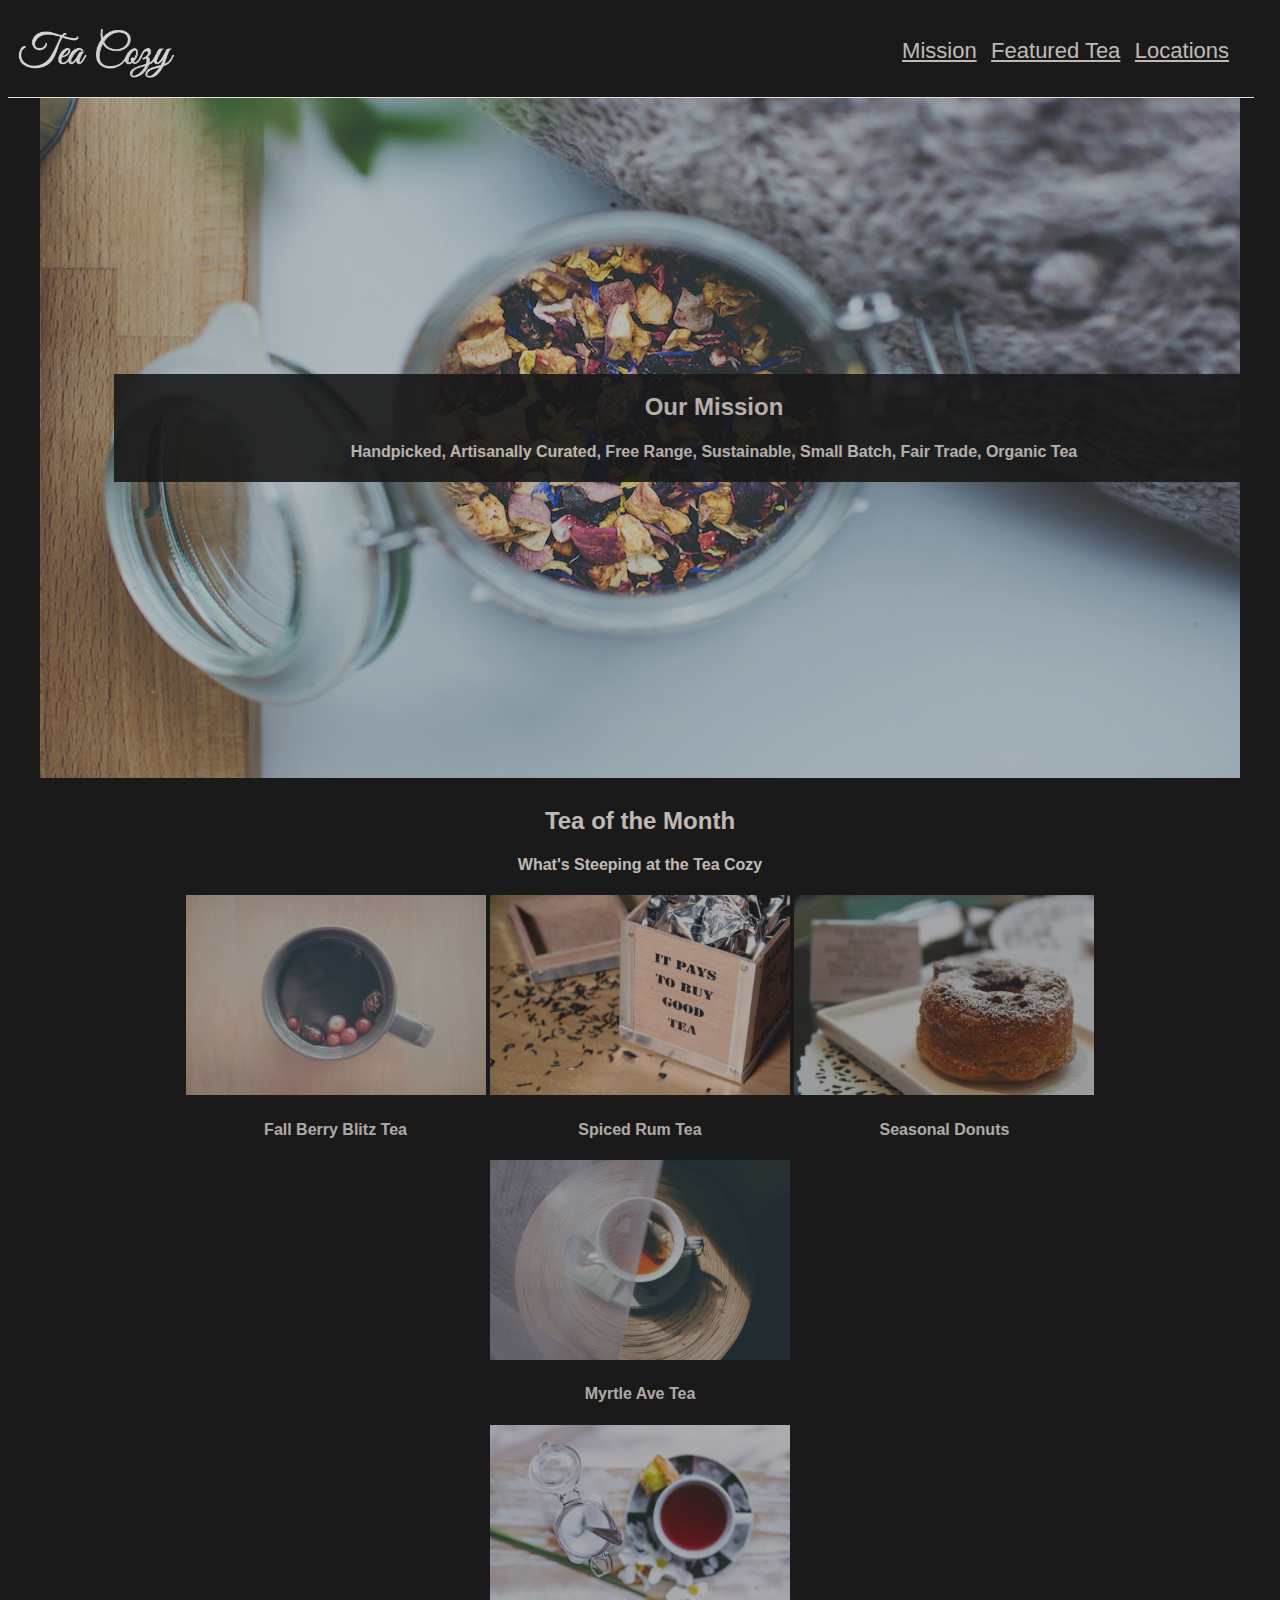
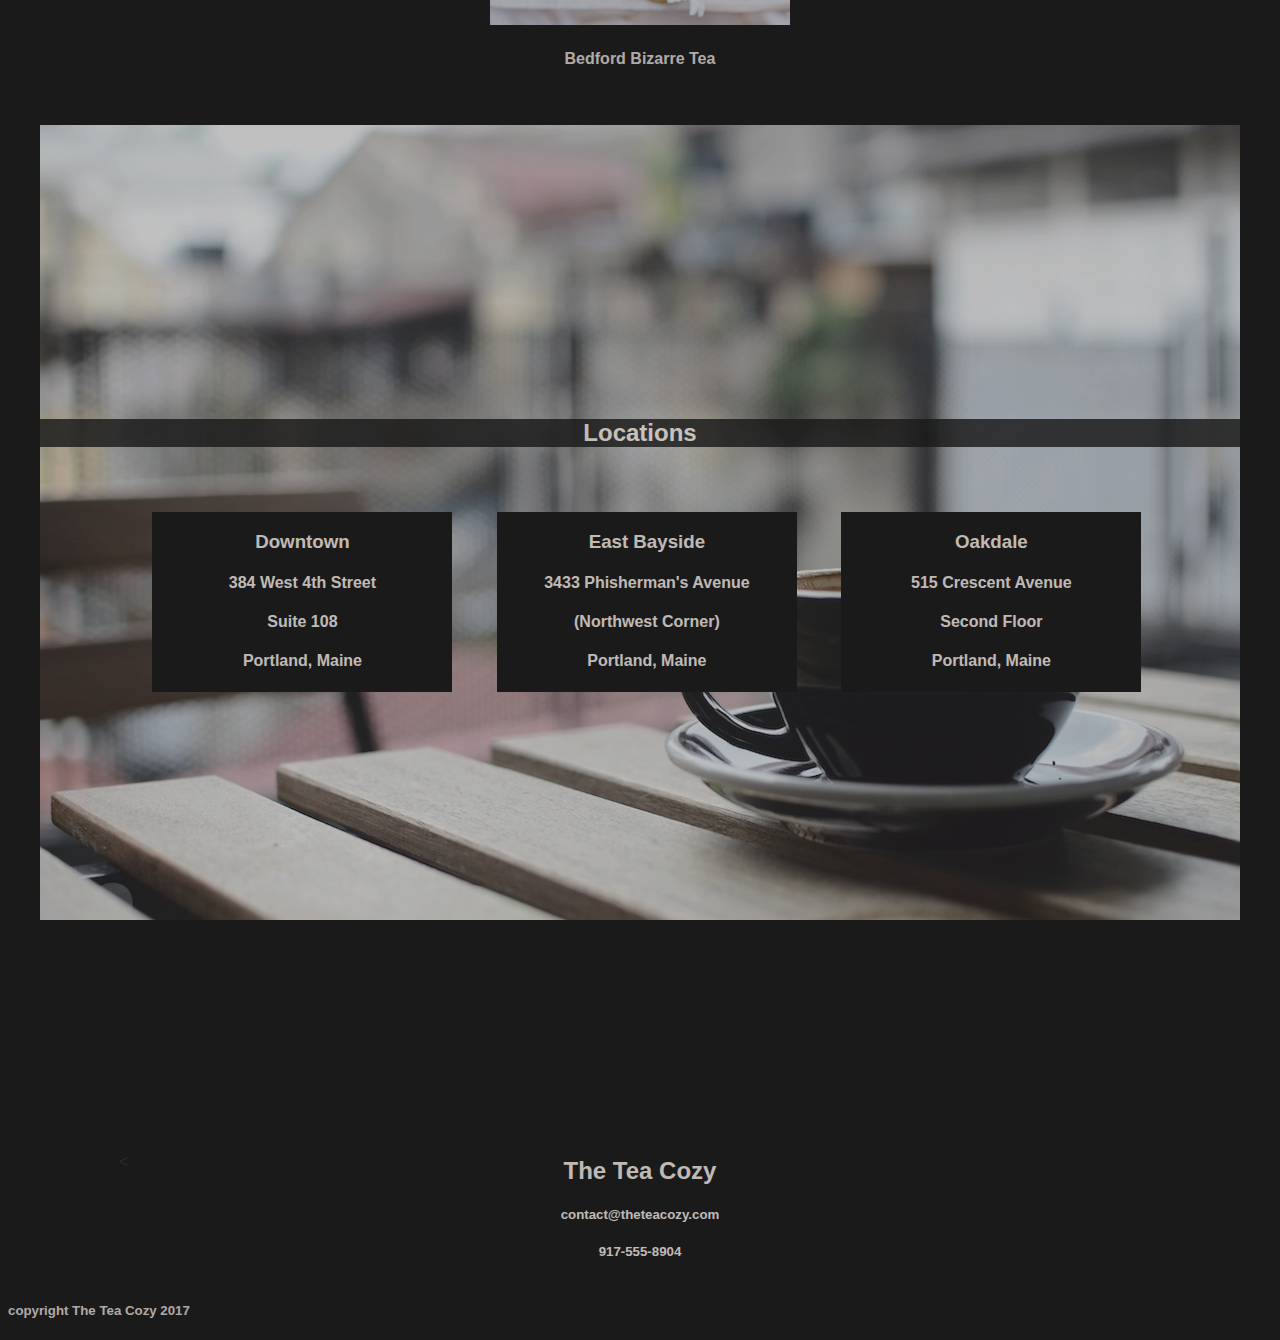
<file: index.html>
<!DOCTYPE html>
<html lang="en">
<head>
    <meta charset="UTF-8">
    <meta http-equiv="X-UA-Compatible" content="IE=edge">
    <meta name="viewport" content="width=device-width, initial-scale=1.0">
    <title>The Tea Cozy</title>
    <link rel="stylesheet" href="style.css">
</head>
<body>
    <nav>
        <img class="logo-img" src="img-tea-cozy-logo.png">
        <div class="nav-link">
            <a href="#mission">Mission</a>
            <a href="#featured">Featured Tea</a></li>
            <a href="#locations">Locations</a>
        </div>
    </nav>
    <div id="mission">
        <img class="mission-background" src="img-mission-background.jpg">
        <div class="mission-panel">
            <h2>Our Mission</h2>
            <h4>Handpicked, Artisanally Curated, Free Range, Sustainable, Small Batch, Fair Trade, Organic Tea</h4>
        </div>
    </div>
    <div id="featured">
        <h2>Tea of the Month</h2>
        <h4>What's Steeping at the Tea Cozy</h4>
        <div class="featured-panel">
            <img class="tea-pic" src="img-berryblitz.jpg">
            <h4>Fall Berry Blitz Tea</h4>
        </div>
        <div class="featured-panel">
            <img class="tea-pic" src="img-spiced-rum.jpg">
            <h4>Spiced Rum Tea</h4>
        </div>
        <div class="featured-panel">
            <img class="tea-pic" src="img-donut.jpg">
            <h4>Seasonal Donuts</h4>
        </div>
        <div class="featured-panel">
            <img class="tea-pic" src="img-myrtle-ave.jpg">
            <h4>Myrtle Ave Tea</h4>
        </div>
        <div class="feaetured-panel">
            <img class="tea-pic" src="img-bedford-bizarre.jpg">
            <h4>Bedford Bizarre Tea</h4>
        </div>
    </div>
    <br><br>
    <div id="locations">
        <img class="location-background" src="img-locations-background.jpg">
        <div class="location-panel"><h2>Locations</h2></div><
            <div class="location-address-panel">
                <h3>Downtown</h3>
                <h4>384 West 4th Street</h4>
                <h4>Suite 108</h4>
                <h4>Portland, Maine</h4>
            </div>
            <div class="location-address-panel">
                <h3>East Bayside</h3>
                <h4>3433 Phisherman's Avenue</h4>
                <h4>(Northwest Corner)</h4>
                <h4>Portland, Maine</h4>
            </div>
            <div class="location-address-panel">
                <h3>Oakdale</h3>
                <h4>515 Crescent Avenue</h4>
                <h4>Second Floor</h4>
                <h4>Portland, Maine</h4>
            </div>
    </div>
    </div id="contact">
        <div class="contact-info">
            <h2>The Tea Cozy</h2>
            <h5>contact@theteacozy.com</h5>
            <h5>917-555-8904</h5>
        </div>
    <footer>
        <div class="copyright">
            <h5>copyright The Tea Cozy 2017</h5>
        </div>
    </footer>
</body>
</html>
</file>
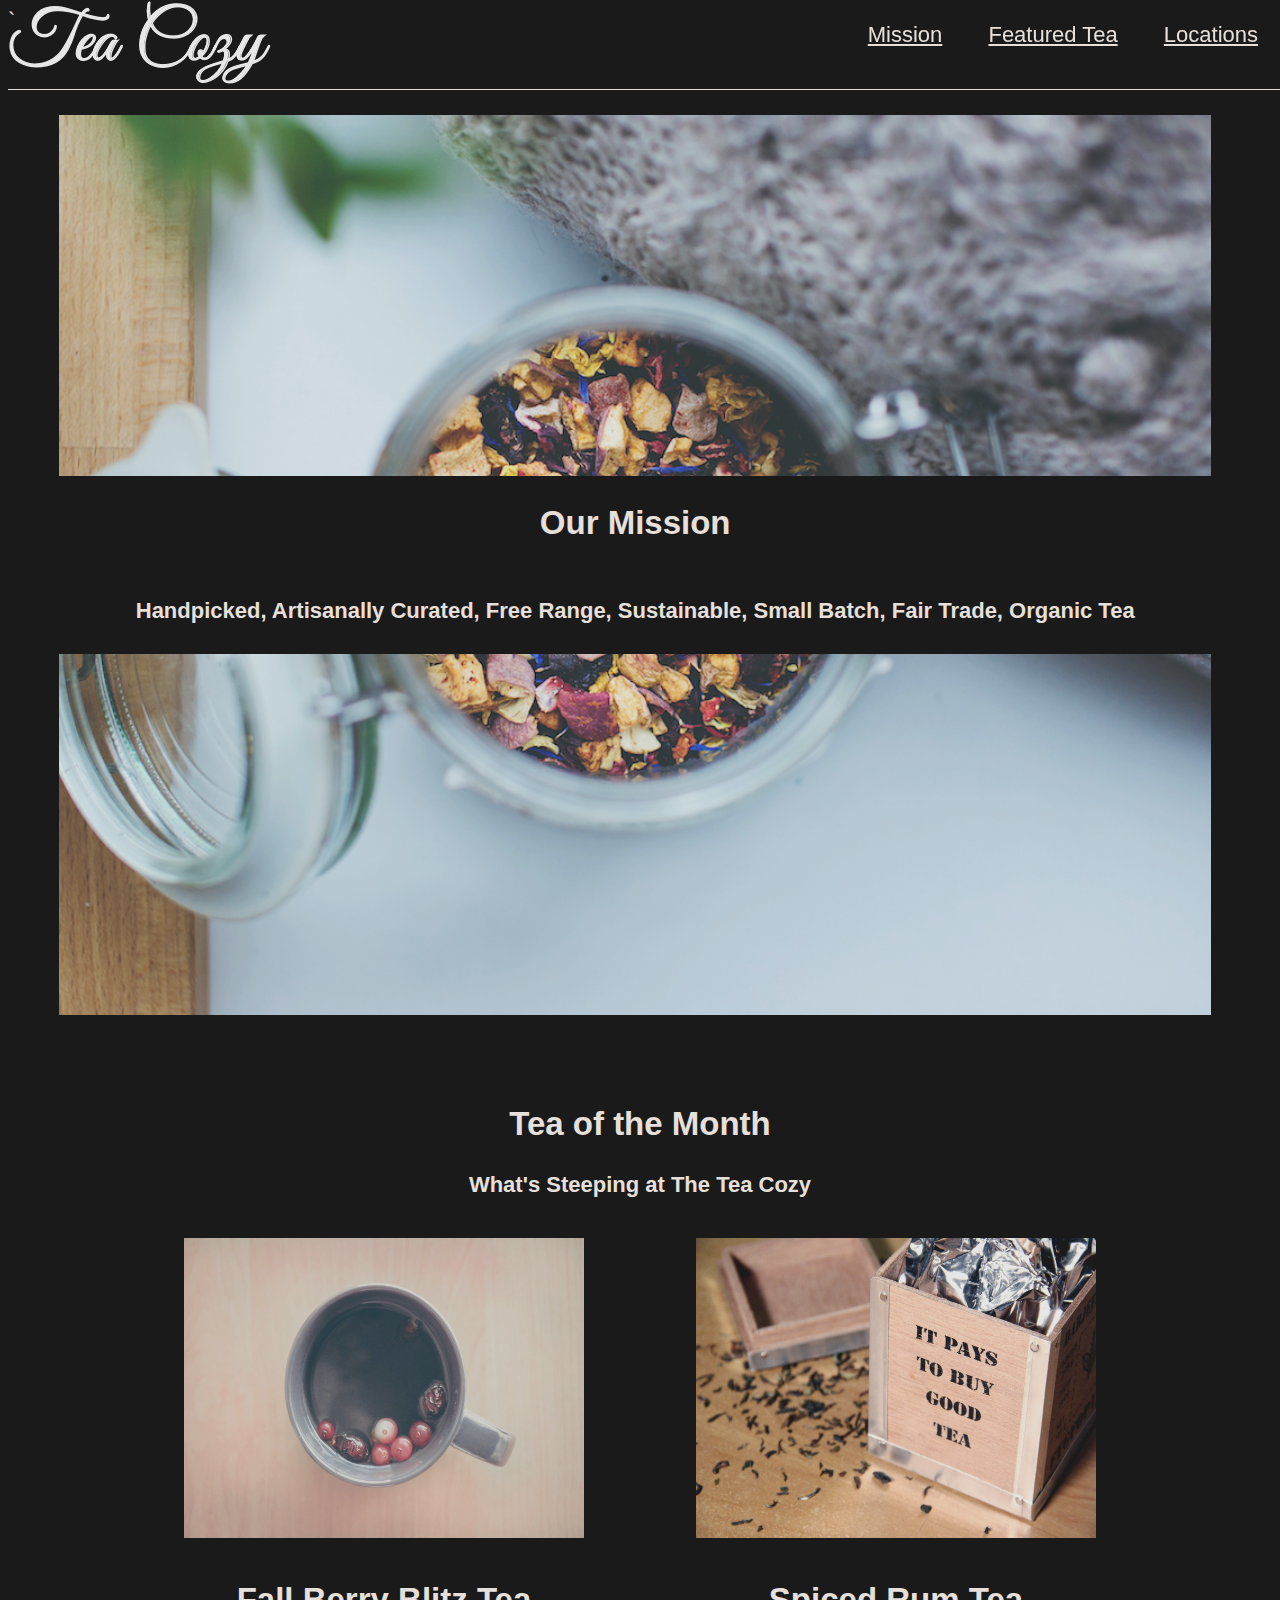
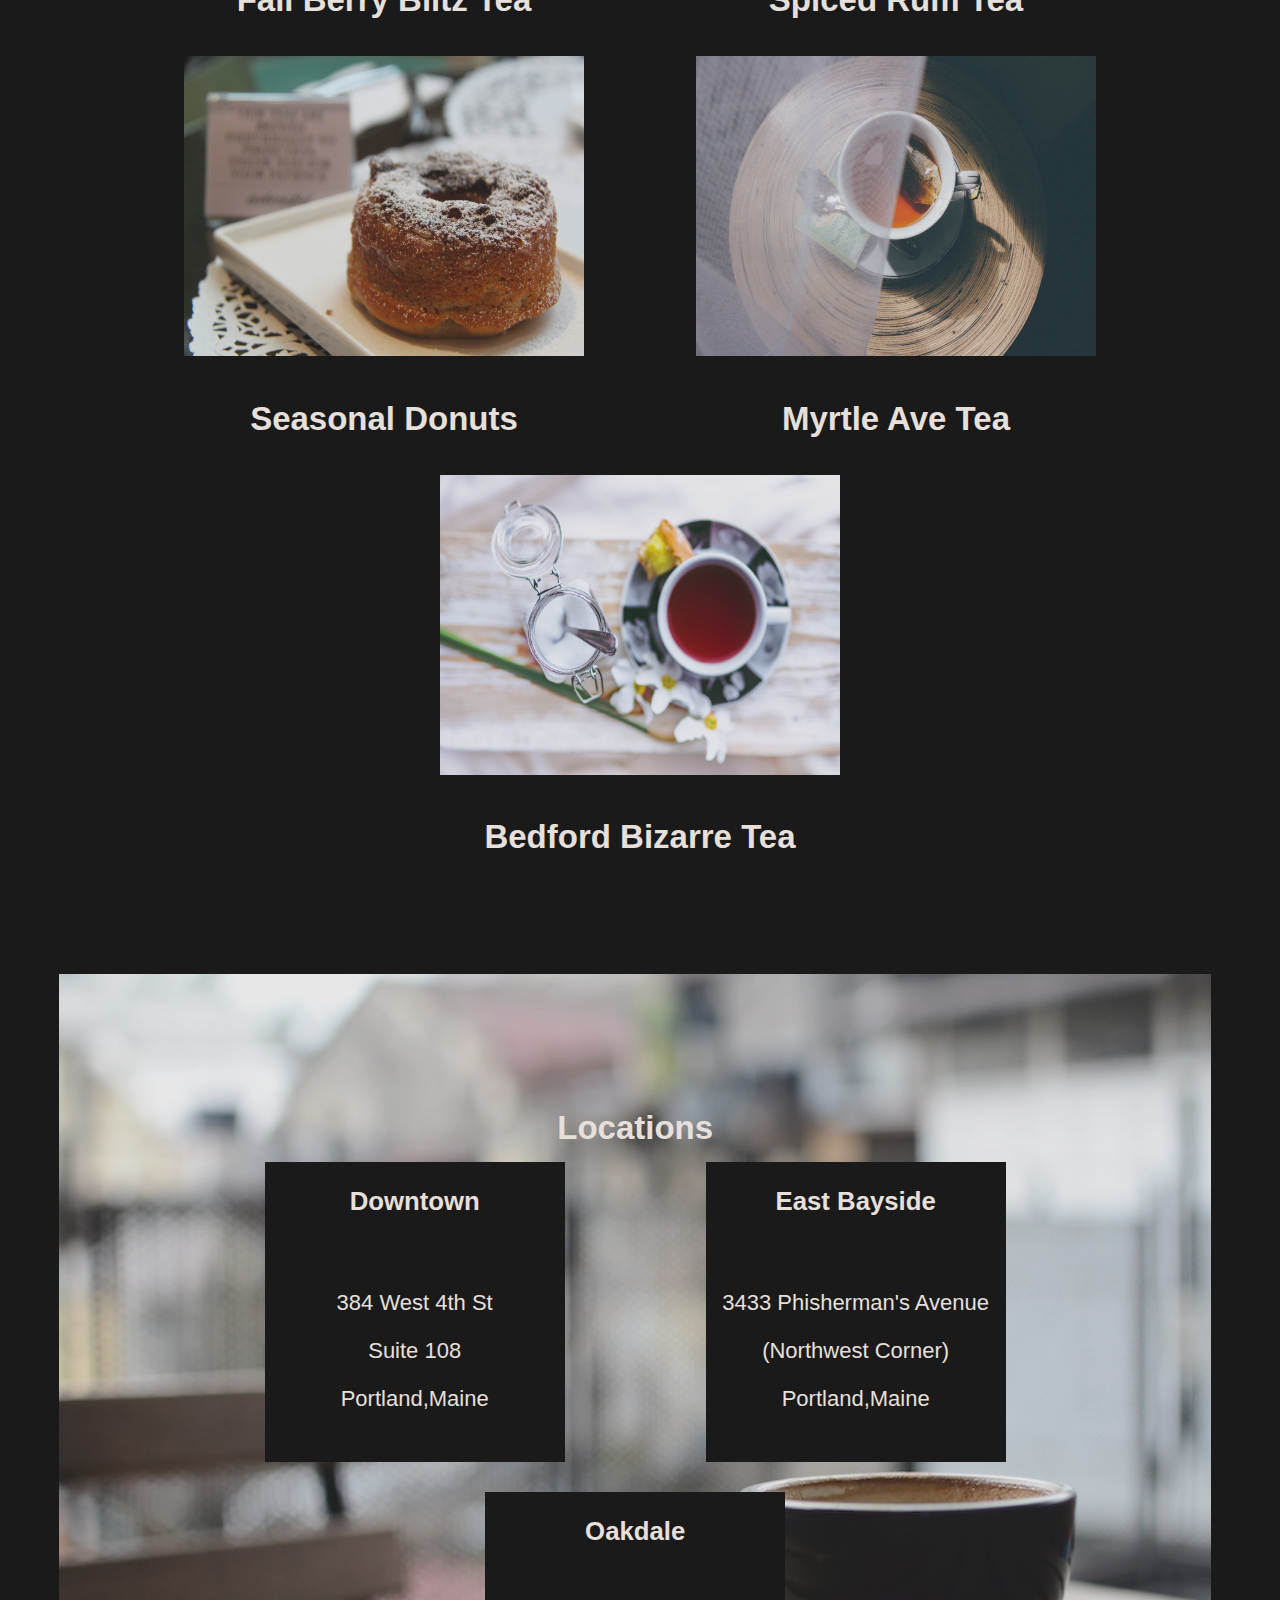
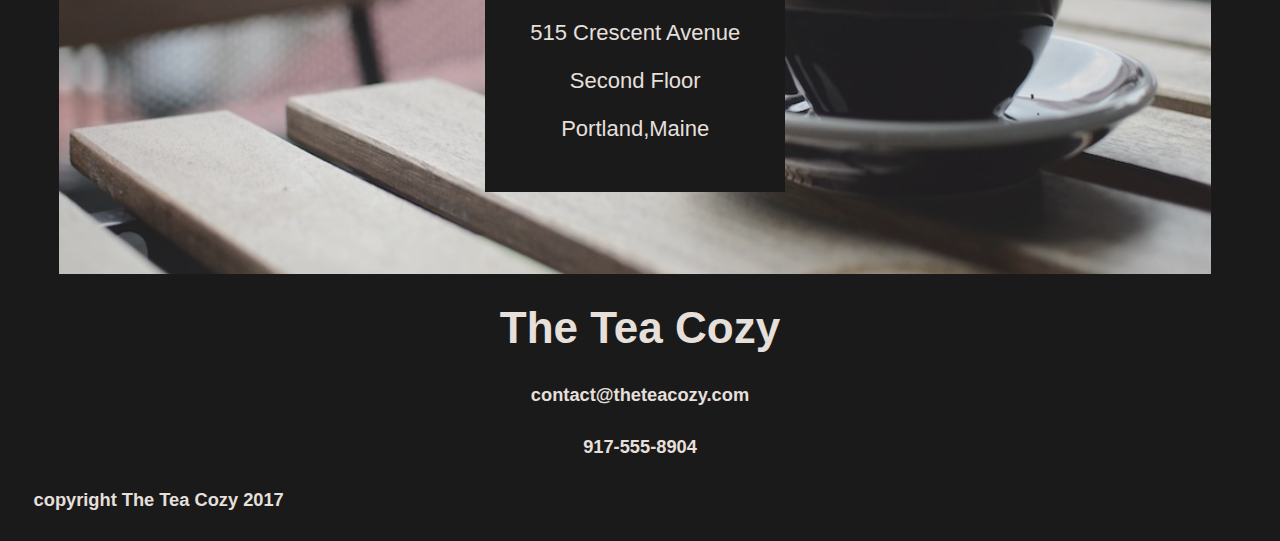
<file: index-check.html>
<!-- Tea Cozy Project Codeacademy. -->

<!DOCTYPE html>
<html lang="en">
<head>
    <meta charset="UTF-8">  `
    <meta http-equiv="X-UA-Compatible" content="IE=edge">
    <meta name="viewport" content="width=device-width, initial-scale=1.0">
    <title>Tea Cozy</title>
    <link rel="stylesheet" href="style-check.css">
</head>
<body>
<header>
        <div id="logo"><img src="img-tea-cozy-logo.png"></div>
        <nav>
            <ul>
                <li><a href="#mission">Mission</a></li>
                <li><a href="#featured">Featured Tea</a></li>
                <li><a href="#locations">Locations</a></li>
            </ul>
        </nav>
    </header>
    <main>
        <div id="mission">
            <div class="missiont">
                <H2>Our Mission</H2>
                <h4>Handpicked, Artisanally Curated, Free Range, Sustainable, Small Batch, Fair Trade, Organic Tea</h4>
            </div>
        </div>
        <div id="featured">
            <div class="featuredt">
                <h2>Tea of the Month</h2>
                <h4>What's Steeping at The Tea Cozy</h4>
            </div>
            <div class="tea">
            <div class="fallb"><img src="img-berryblitz.jpg" alt="Fall Berry Blitz Tea">
                <h2>Fall Berry Blitz Tea</h2>
            </div>
            <div class="spiced"><img src="img-spiced-rum.jpg" alt="Spiced Rum Tea" srcset="">
                <h2>Spiced Rum Tea</h2>
            </div>
            <div class="donuts"><img src="img-donut.jpg" alt="Seasonal donuts">
                <h2>Seasonal Donuts</h2>
            </div>
            <div class="myrtle"><img src="img-myrtle-ave.jpg" alt="Myrtle Ave Tea">
                <h2>Myrtle Ave Tea</h2>
            </div>
            <div class="bedford"><img src="img-bedford-bizarre.jpg" alt="Bedford Bizarre Tea">
                <h2>Bedford Bizarre Tea</h2>
            </div>
            </div>
        </div>
        <div id="locations">
            <div class="locationst">
                <h2>Locations</h2>
            </div>
            <div class="places">
            <div class="downtown">
                <h3><strong>Downtown</strong></h3><br> 
                <p class="address">384 West 4th St</p>
                <p class="address">Suite 108</p>
                <p class="address">Portland,Maine</p></div>
            <div class="bayside">
                <h3><strong>East Bayside</strong></h3><br>
                <p class="address">3433 Phisherman's Avenue</p>
                <p class="address">(Northwest Corner)</p>
                <p class="address">Portland,Maine</p>
            </div>
            <div class="oakdale">
                <h3><strong>Oakdale</strong></h3><br>
                <p class="address">515 Crescent Avenue</p>
                <p class="address">Second Floor</p>
                <p class="address">Portland,Maine</p>
                </div>
                </div>
        </div>
            <div class="contact">
                <h1>The Tea Cozy</h1>
                <div class="contactinfo">
                    <h5>contact@theteacozy.com</h5>
                    <h5>917-555-8904</h5>
                </div>
            </div>
    </main>
    <footer>
        <h5 align="left">copyright The Tea Cozy 2017</h5>
    </footer>
</body>
</html>
</file>
<file: style.css>
* {
    Font-family: Helvetica;
    color: seashell;
    background-color: black;
    opacity: 0.9;
    text-align: center;
}
nav {
    height: 69px;
    width: 95%;
    border-bottom: 1px solid seashell;
    position:fixed;
    z-index: 2;
    opacity: 1;
    padding-left: 10px;
    padding-right: 20px;
    padding-top: 20px;
    background-color: black;
}
.logo-img {
    height: 50px;
    float: left;
}
.nav-link {
    float: right;
    margin-top: 10px;
}
a {
    padding: 5px;
    text-decoration: underline;
    font-size: 22px;
}
#mission {
    position: relative;
    top: 70px;
}
.mission-background {
    height: 700px;
    width: 1200px;
}
.mission-panel {
    width: 1200px;
    position: absolute;
    bottom: 300px;
    left: 106px;
    background-color: black;
    color: seashell;
    text-align: center;
}
#featured {
    width: 1200px;
    position: relative;
    margin:auto;
    top: 75px;
}
.tea-pic {
    width: 300px;
    height: 200px;
}
.featured-panel {
    display: inline-block;
    position:relative;
}
#locations {
    position: relative;
    display: inline-block;
    top: 75px;
}
.location-background {
    width: 1200px;
    display: inline-block;
}
.location-panel {
    width: 100%;
    background-color: transparent;
    position: relative;
    bottom: 525px;
}
.location-address-panel {
    width: 300px;
    opacity: 1;
    position: relative;
    bottom: 500px;
    background-color: black;
    color: seashell;
    display: inline-block;
    margin: 20px;
}
#contact {
    position: relative;
    display: inline-block;
}
.copyright {
    float: left;
}
</file>
<file: style-check.css>
* {
    box-sizing: border-box;
}

html, body {
    background-color: black;
    opacity: 0.9;
    color: seashell;
    font-family: Helvetica, sans-serif;
    font-size: 22px;
    height: auto;
}

header {
    position: fixed;
    top: 0;
    width: 100%;
    height: 10vh;
    border-bottom: 1px solid seashell;
    display: flex;
    justify-content: space-between;
    align-items: space-between;
    z-index: 1;
    margin-bottom: 50px;
}

a {
    text-decoration: underline;
    color: seashell;
}

nav ul li {
   display: inline-block;
   padding: 0 20px 0 10px;
   margin-right: 10px;
}


#mission {
background-image: url(img-mission-background.jpg);
background-repeat: no-repeat;
    background-position: center;
    background-size: cover;
    width: 90vw;
    height: 100vh;
    display: inline-flex;
    align-items: center;
    justify-content: center;
    margin-top: 9vh;
    margin-left: 4vw;
}

.missiont {
    flex-direction: column;
    text-align: center;
    background-color: black;
    width: 100%;
    display: flex;
}

#featured {
    position: relative;
    width: 80vw;
    min-height: 100vh;
    margin: 10vh auto;
    text-align: center;
}


.featuredt {
    justify-content: center;
}

.tea img {
    width: 400px;
    height: 300px;
    margin: 10px;
}


.tea {
    display: flex;
    justify-content: space-around;
    flex-flow: row wrap;
}


#locations {
    background-image: url(img-locations-background.jpg);
        background-repeat: no-repeat;
        background-position: center;
        background-size: 90vw 100vh ;
        width: 90vw;
        min-height: 100vh;
        margin-left: 4vw ;
    }
    
    .places {
        display: flex;
            align-content: center;
            justify-content: space-around;
            flex-wrap: wrap;
            margin: 15vh;
    }
    .locationst {
        text-align: center ;
        position: relative;
        top: 15vh;
    }


.downtown, .bayside, .oakdale {
    background-color: black;
    width: 300px ;
    height: 300px;
    margin: 15px 40px;
    opacity: 1;
    text-align: center ;
}

.address {
   text-align: center;
   line-break: auto;
}

.contact {
    text-align: center;
}

footer {
    text-align: left;
    margin-left: 2vw;
    position: static;
    bottom: 0px;
}
</file>
